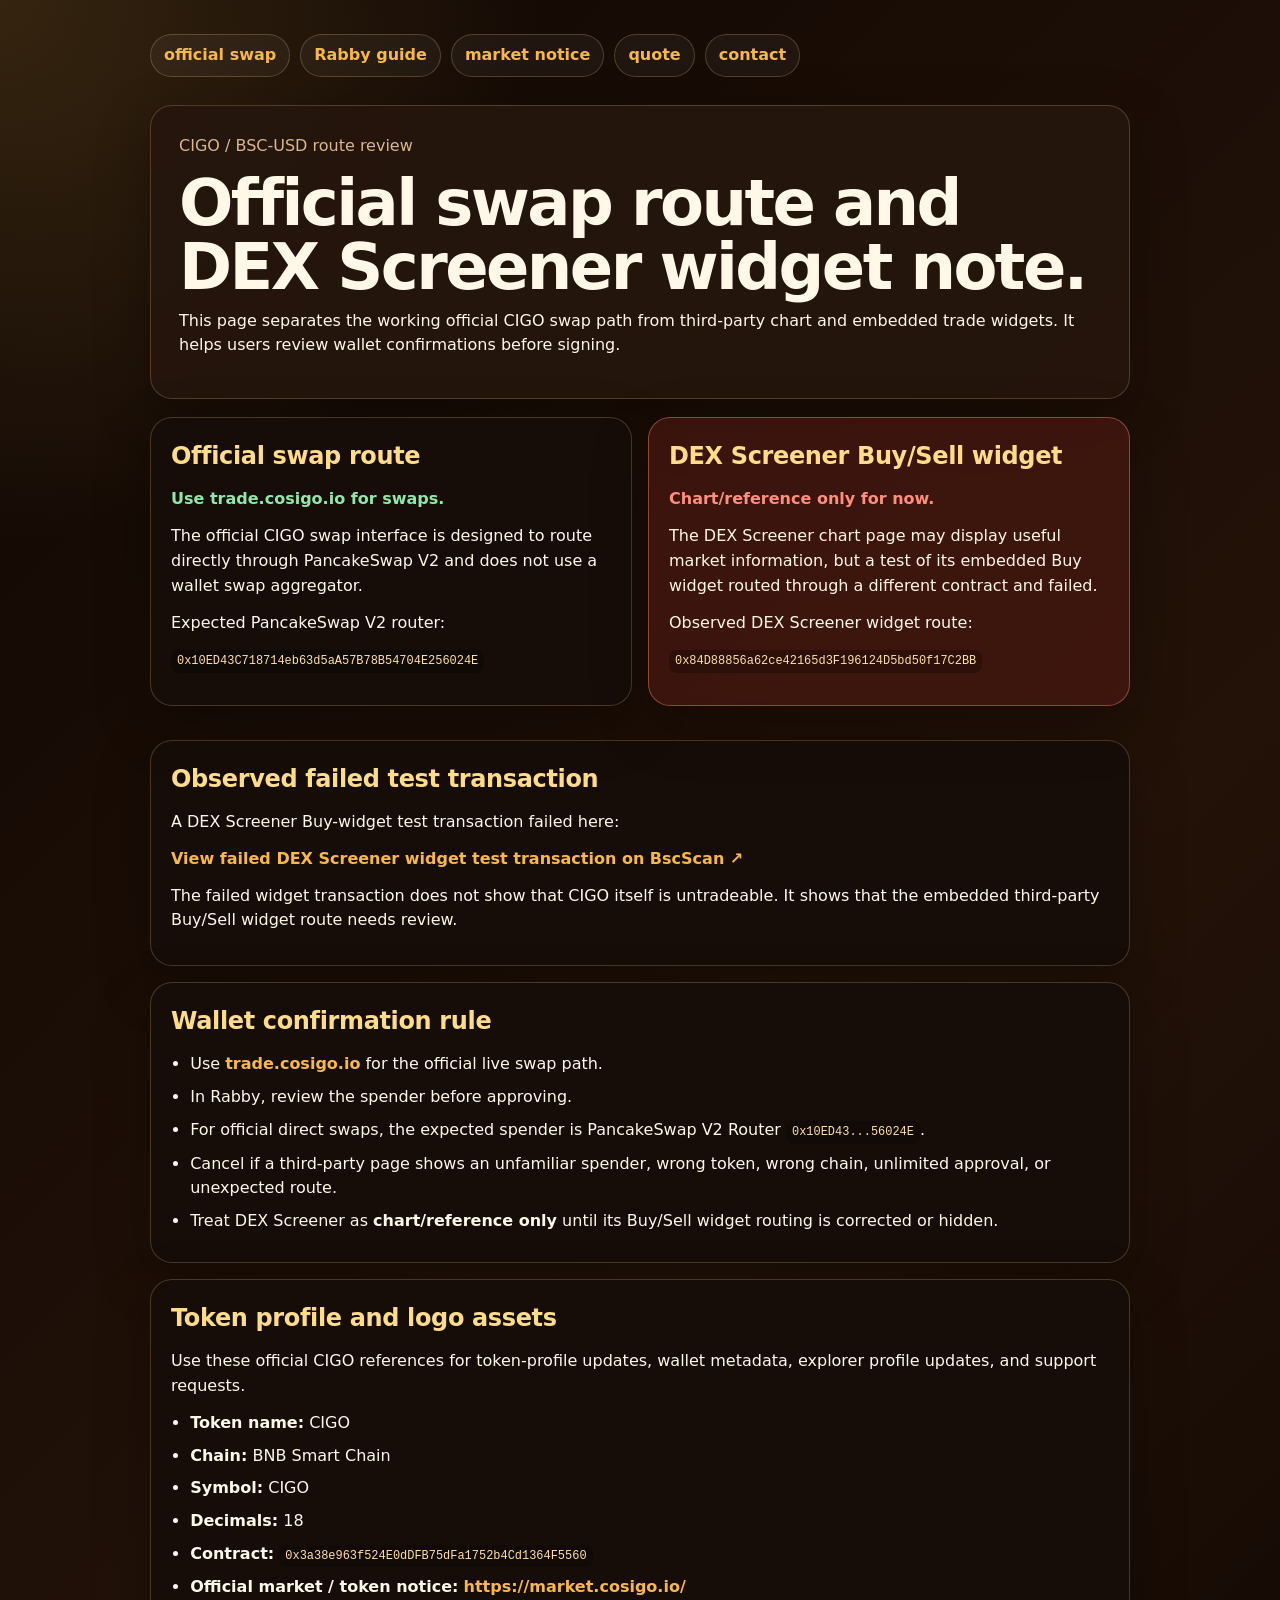
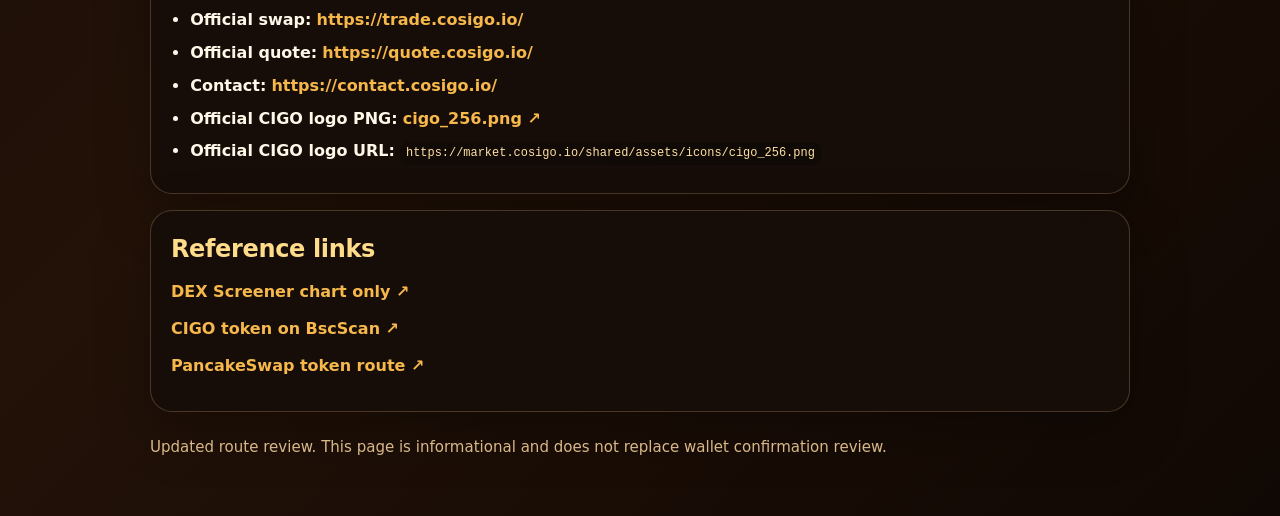
<file: public/bnb-review.html>
<!doctype html>
<html lang="en">
<head>
  <meta charset="utf-8">
  <meta name="viewport" content="width=device-width,initial-scale=1">
  <title>CIGO Route Review — Official Swap and DEX Screener Note</title>
  <meta name="description" content="CIGO route review for BNB Smart Chain: official trade.cosigo.io swap path, PancakeSwap V2 router, DEX Screener chart-only note, and wallet approval guidance.">
  <link rel="canonical" href="https://trade.cosigo.io/bnb-review.html">
  <style>
    :root {
      color-scheme: dark;
      --bg: #120b07;
      --panel: rgba(37, 22, 14, 0.9);
      --panel2: rgba(23, 14, 9, 0.9);
      --line: rgba(255, 205, 145, 0.22);
      --text: #fff7e8;
      --muted: #d9b889;
      --gold: #f6b84b;
      --warn: #ffdc8a;
      --bad: #ff8f7c;
      --good: #92e6a7;
    }

    * { box-sizing: border-box; }

    body {
      margin: 0;
      font-family: system-ui, -apple-system, BlinkMacSystemFont, "Segoe UI", sans-serif;
      background:
        radial-gradient(circle at top left, rgba(246, 184, 75, 0.16), transparent 34rem),
        linear-gradient(135deg, #100804, #231208 58%, #100804);
      color: var(--text);
      line-height: 1.55;
    }

    main {
      width: min(980px, calc(100% - 32px));
      margin: 0 auto;
      padding: 34px 0 48px;
    }

    .topnav {
      display: flex;
      flex-wrap: wrap;
      gap: 10px;
      margin-bottom: 28px;
    }

    a {
      color: var(--gold);
      text-decoration: none;
      font-weight: 700;
    }

    a:hover,
    a:focus {
      text-decoration: underline;
    }

    .topnav a {
      border: 1px solid var(--line);
      border-radius: 999px;
      padding: 8px 13px;
      background: rgba(255, 255, 255, 0.045);
    }

    .hero,
    .card {
      border: 1px solid var(--line);
      border-radius: 22px;
      background: var(--panel);
      box-shadow: 0 18px 55px rgba(0, 0, 0, 0.28);
    }

    .hero {
      padding: 28px;
      margin-bottom: 18px;
    }

    h1 {
      margin: 0 0 10px;
      font-size: clamp(2rem, 6vw, 4rem);
      line-height: 1;
      letter-spacing: -0.04em;
    }

    h2 {
      margin: 0 0 12px;
      color: var(--warn);
      letter-spacing: -0.015em;
    }

    p { margin: 0 0 12px; }

    .muted { color: var(--muted); }

    .grid {
      display: grid;
      gap: 16px;
      grid-template-columns: repeat(auto-fit, minmax(260px, 1fr));
      margin: 18px 0;
    }

    .card {
      padding: 20px;
      background: var(--panel2);
      margin-bottom: 16px;
    }

    .status-good { color: var(--good); font-weight: 800; }
    .status-bad { color: var(--bad); font-weight: 800; }

    code {
      display: inline-block;
      max-width: 100%;
      overflow-wrap: anywhere;
      padding: 2px 6px;
      border-radius: 8px;
      background: rgba(0, 0, 0, 0.26);
      color: #ffe1a3;
      font-size: 0.92em;
    }

    ul {
      padding-left: 1.2rem;
      margin: 0;
    }

    li { margin: 8px 0; }

    .warning {
      border-color: rgba(255, 143, 124, 0.42);
      background: rgba(80, 25, 19, 0.6);
    }

    footer {
      margin-top: 24px;
      color: var(--muted);
      font-size: 0.94rem;
    }
  </style>
</head>
<body>
  <main>
    <nav class="topnav" aria-label="Official CIGO links">
      <a href="https://trade.cosigo.io/">official swap</a>
      <a href="https://trade.cosigo.io/rabby.html">Rabby guide</a>
      <a href="https://market.cosigo.io/">market notice</a>
      <a href="https://quote.cosigo.io/">quote</a>
      <a href="https://contact.cosigo.io/">contact</a>
    </nav>

    <section class="hero">
      <p class="muted">CIGO / BSC-USD route review</p>
      <h1>Official swap route and DEX Screener widget note.</h1>
      <p>
        This page separates the working official CIGO swap path from third-party chart and embedded trade widgets.
        It helps users review wallet confirmations before signing.
      </p>
    </section>

    <section class="grid">
      <article class="card">
        <h2>Official swap route</h2>
        <p class="status-good">Use trade.cosigo.io for swaps.</p>
        <p>
          The official CIGO swap interface is designed to route directly through PancakeSwap V2 and does not use a wallet swap aggregator.
        </p>
        <p>Expected PancakeSwap V2 router:</p>
        <p><code>0x10ED43C718714eb63d5aA57B78B54704E256024E</code></p>
      </article>

      <article class="card warning">
        <h2>DEX Screener Buy/Sell widget</h2>
        <p class="status-bad">Chart/reference only for now.</p>
        <p>
          The DEX Screener chart page may display useful market information, but a test of its embedded Buy widget routed through a different contract and failed.
        </p>
        <p>Observed DEX Screener widget route:</p>
        <p><code>0x84D88856a62ce42165d3F196124D5bd50f17C2BB</code></p>
      </article>
    </section>

    <section class="card">
      <h2>Observed failed test transaction</h2>
      <p>
        A DEX Screener Buy-widget test transaction failed here:
      </p>
      <p>
        <a href="https://bscscan.com/tx/0x6072e4fe775b5b7acd2b46238d9eb5482605ad3fb7766e337eaca33f231448cb" target="_blank" rel="noopener">
          View failed DEX Screener widget test transaction on BscScan ↗
        </a>
      </p>
      <p>
        The failed widget transaction does not show that CIGO itself is untradeable. It shows that the embedded third-party Buy/Sell widget route needs review.
      </p>
    </section>

    <section class="card">
      <h2>Wallet confirmation rule</h2>
      <ul>
        <li>Use <a href="https://trade.cosigo.io/">trade.cosigo.io</a> for the official live swap path.</li>
        <li>In Rabby, review the spender before approving.</li>
        <li>For official direct swaps, the expected spender is PancakeSwap V2 Router <code>0x10ED43...56024E</code>.</li>
        <li>Cancel if a third-party page shows an unfamiliar spender, wrong token, wrong chain, unlimited approval, or unexpected route.</li>
        <li>Treat DEX Screener as <strong>chart/reference only</strong> until its Buy/Sell widget routing is corrected or hidden.</li>
      </ul>
    </section>



    <section class="card" id="token-profile-assets">
      <h2>Token profile and logo assets</h2>
      <p>
        Use these official CIGO references for token-profile updates, wallet metadata, explorer profile updates,
        and support requests.
      </p>
      <ul>
        <li><strong>Token name:</strong> CIGO</li>
        <li><strong>Chain:</strong> BNB Smart Chain</li>
        <li><strong>Symbol:</strong> CIGO</li>
        <li><strong>Decimals:</strong> 18</li>
        <li><strong>Contract:</strong> <code>0x3a38e963f524E0dDFB75dFa1752b4Cd1364F5560</code></li>
        <li><strong>Official market / token notice:</strong> <a href="https://market.cosigo.io/">https://market.cosigo.io/</a></li>
        <li><strong>Official swap:</strong> <a href="https://trade.cosigo.io/">https://trade.cosigo.io/</a></li>
        <li><strong>Official quote:</strong> <a href="https://quote.cosigo.io/">https://quote.cosigo.io/</a></li>
        <li><strong>Contact:</strong> <a href="https://contact.cosigo.io/">https://contact.cosigo.io/</a></li>
        <li><strong>Official CIGO logo PNG:</strong> <a href="https://market.cosigo.io/shared/assets/icons/cigo_256.png" target="_blank" rel="noopener">cigo_256.png ↗</a></li>
        <li><strong>Official CIGO logo URL:</strong> <code>https://market.cosigo.io/shared/assets/icons/cigo_256.png</code></li>
      </ul>
    </section>

    <section class="card">
      <h2>Reference links</h2>
      <p>
        <a href="https://dexscreener.com/bsc/0xded1e63b6262c0328876b7774f65c08505dd559a" target="_blank" rel="noopener">
          DEX Screener chart only ↗
        </a>
      </p>
      <p>
        <a href="https://bscscan.com/token/0x3a38e963f524E0dDFB75dFa1752b4Cd1364F5560" target="_blank" rel="noopener">
          CIGO token on BscScan ↗
        </a>
      </p>
      <p>
        <a href="https://pancakeswap.finance/swap?chain=bsc&outputCurrency=0x3a38e963f524E0dDFB75dFa1752b4Cd1364F5560" target="_blank" rel="noopener">
          PancakeSwap token route ↗
        </a>
      </p>
    </section>

    <footer>
      <p>Updated route review. This page is informational and does not replace wallet confirmation review.</p>
    </footer>
  </main>
</body>
</html>
</file>
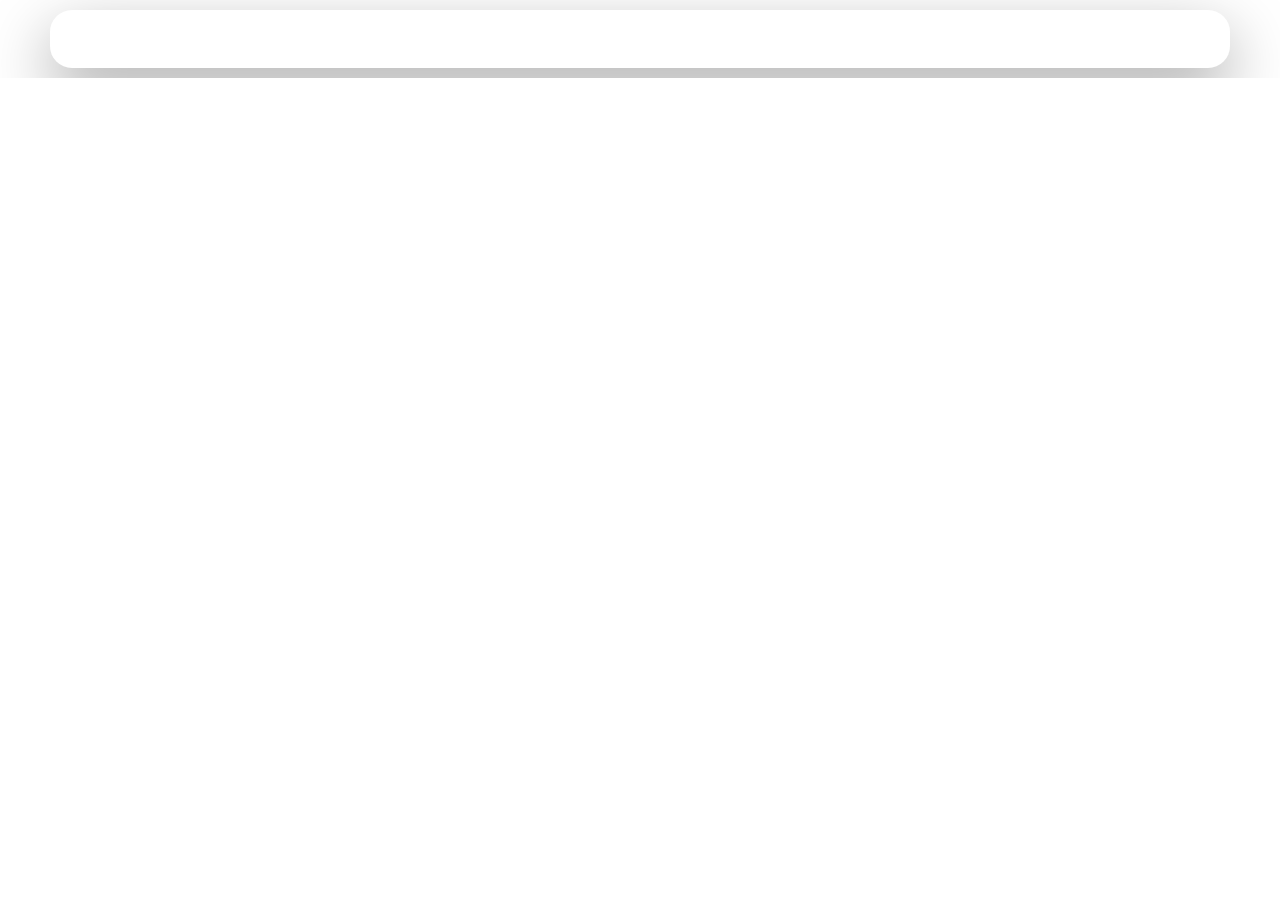
<file: public/assets/silver-ticker.html>
<!doctype html>
<html lang="en">

<head>
    <meta charset="utf-8">
    <meta name="viewport" content="width=device-width, initial-scale=1">
    <style>
        :root {
            --max: 1180px;
            --line: rgba(255, 255, 255, 0.10);
            --radius: 22px;
            --shadow: 0 24px 64px rgba(0, 0, 0, 0.35);
        }

        html,
        body {
            margin: 0;
            padding: 0;
            background: transparent;
            overflow: hidden;
            min-height: 72px;
        }

        .wrap {
            width: min(calc(100% - 28px), var(--max));
            margin: 0 auto;
            padding: 10px 0;
        }

        .ticker-card {
            overflow: hidden;
            border: 1px solid var(--line);
            border-radius: var(--radius);
            box-shadow: var(--shadow);
            background: rgba(255, 255, 255, 0.02);
        }

        .tradingview-widget-container {
            width: 100%;
            height: 56px;
            overflow: hidden;
            background: transparent;
            border: 0;
        }

        #tv-ticker {
            width: 100%;
            height: 56px;
        }
    </style>
</head>

<body>
    <div class="wrap">
        <div class="ticker-card">
            <div class="tradingview-widget-container">
                <div id="tv-ticker"></div>
            </div>
        </div>
    </div>

    <script>
        const config = {
            symbols: [
                { proName: "OANDA:XAGUSD", title: "SILVER" },
                { proName: "OANDA:XAUUSD", title: "GOLD" },
                { proName: "BITSTAMP:BTCUSD", title: "BITCOIN" },
                { proName: "BITSTAMP:LTCUSD", title: "LITECOIN" },
                { proName: "BITSTAMP:BNBUSD", title: "BINANCE" },
                { proName: "OANDA:USDMXN", title: "USD/MXN" },
                { proName: "OANDA:USDJPY", title: "USD/JPY" },
                { proName: "OANDA:EURUSD", title: "EUR/USD" },
                { proName: "FX_IDC:USDCLP", title: "USD/CLP" },
                { proName: "FX_IDC:USDCNY", title: "USD/CNY" }
            ],
            colorTheme: "dark",
            displayMode: "regular",
            showSymbolLogo: false,
            isTransparent: true,
            locale: "en"
        };

        const script = document.createElement("script");
        script.src = "https://s3.tradingview.com/external-embedding/embed-widget-ticker-tape.js";
        script.async = true;
        script.innerHTML = JSON.stringify(config);
        document.getElementById("tv-ticker").appendChild(script);
    </script>
</body>

</html>
</file>
